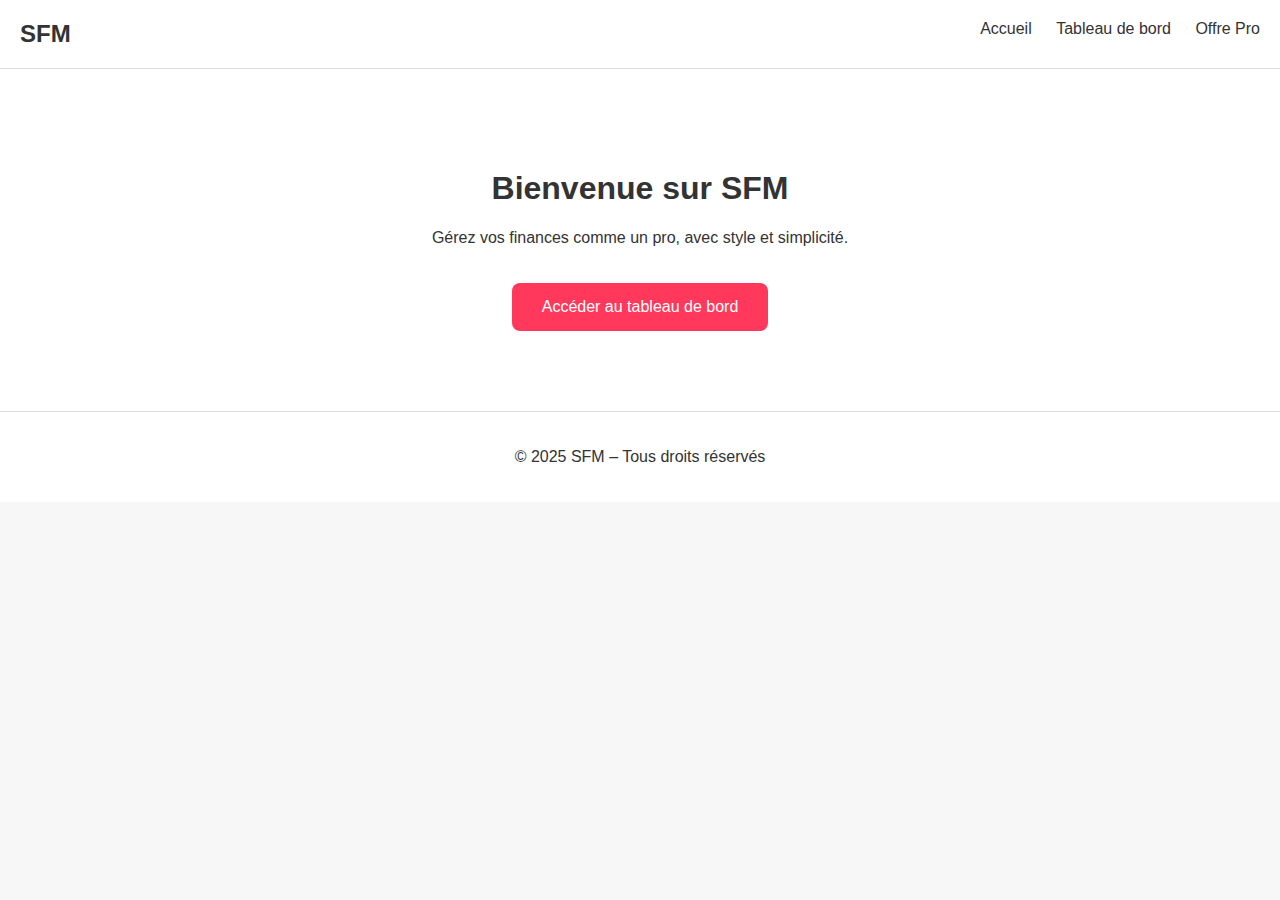
<file: index.html>
<!DOCTYPE html>
<html lang="fr">
<head>
  <meta charset="UTF-8" />
  <title>SFM – Songa Finance Manager</title>
  <meta name="viewport" content="width=device-width, initial-scale=1.0"/>
  <link rel="stylesheet" href="style.css" />
</head>
<body>
  <header class="header">
    <div class="logo">SFM</div>
    <nav class="nav">
      <a href="index.html">Accueil</a>
      <a href="dashboard.html">Tableau de bord</a>
      <a href="pricing.html">Offre Pro</a>
    </nav>
  </header>

  <section class="hero">
    <h1>Bienvenue sur SFM</h1>
    <p>Gérez vos finances comme un pro, avec style et simplicité.</p>
    <a href="dashboard.html" class="cta-btn">Accéder au tableau de bord</a>
  </section>

  <footer class="footer">
    <p>&copy; 2025 SFM – Tous droits réservés</p>
  </footer>
</body>
</html>
</file>
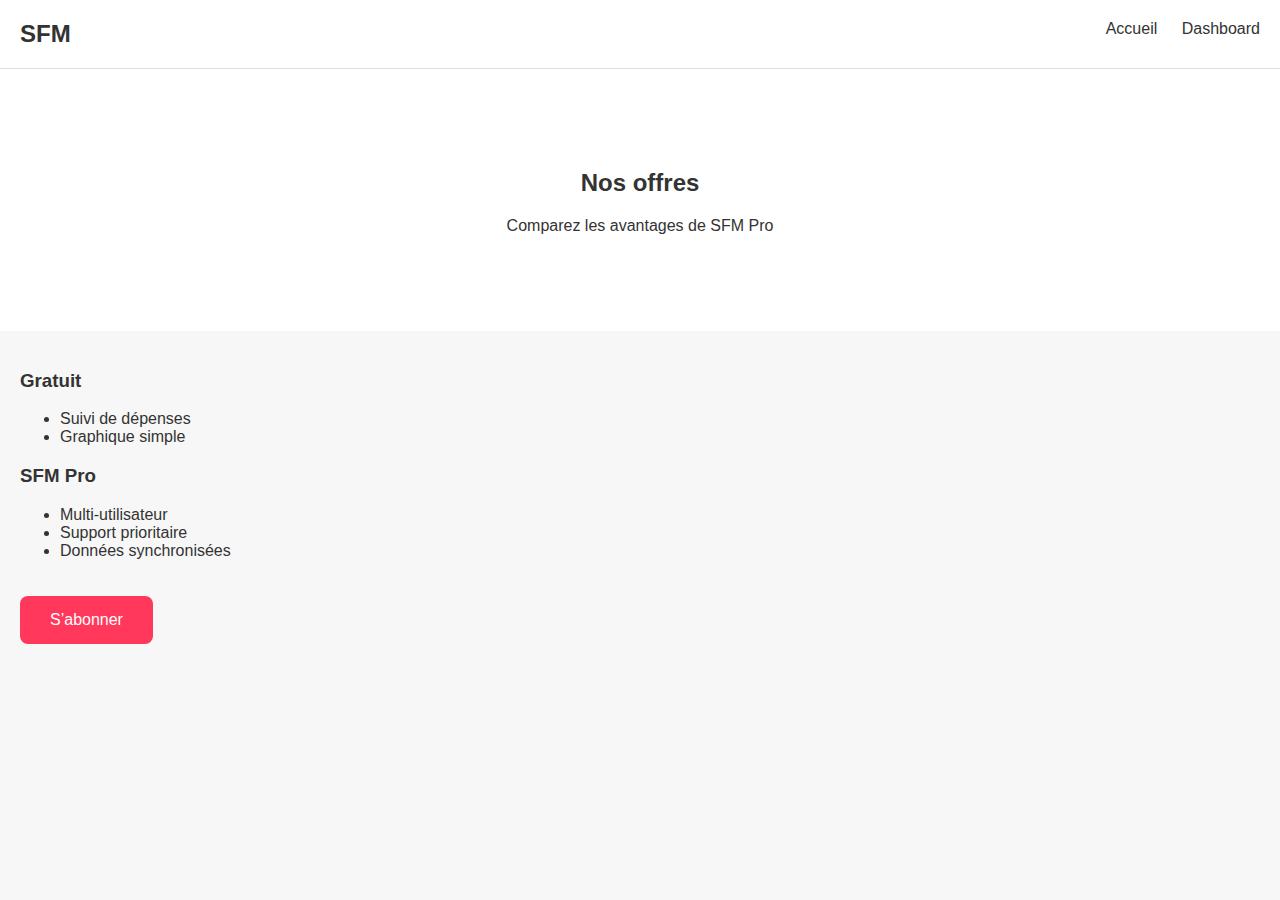
<file: pricing.html>
<!DOCTYPE html>
<html lang="fr">
<head>
  <meta charset="UTF-8">
  <title>Offres SFM</title>
  <link rel="stylesheet" href="style.css" />
</head>
<body>
  <header class="header">
    <div class="logo">SFM</div>
    <nav class="nav">
      <a href="index.html">Accueil</a>
      <a href="dashboard.html">Dashboard</a>
    </nav>
  </header>

  <section class="hero">
    <h2>Nos offres</h2>
    <p>Comparez les avantages de SFM Pro</p>
  </section>

  <section style="padding: 20px;">
    <div>
      <h3>Gratuit</h3>
      <ul>
        <li>Suivi de dépenses</li>
        <li>Graphique simple</li>
      </ul>
    </div>
    <div>
      <h3>SFM Pro</h3>
      <ul>
        <li>Multi-utilisateur</li>
        <li>Support prioritaire</li>
        <li>Données synchronisées</li>
      </ul>
      <a href="#" class="cta-btn">S’abonner</a>
    </div>
  </section>
</body>
</html>
</file>
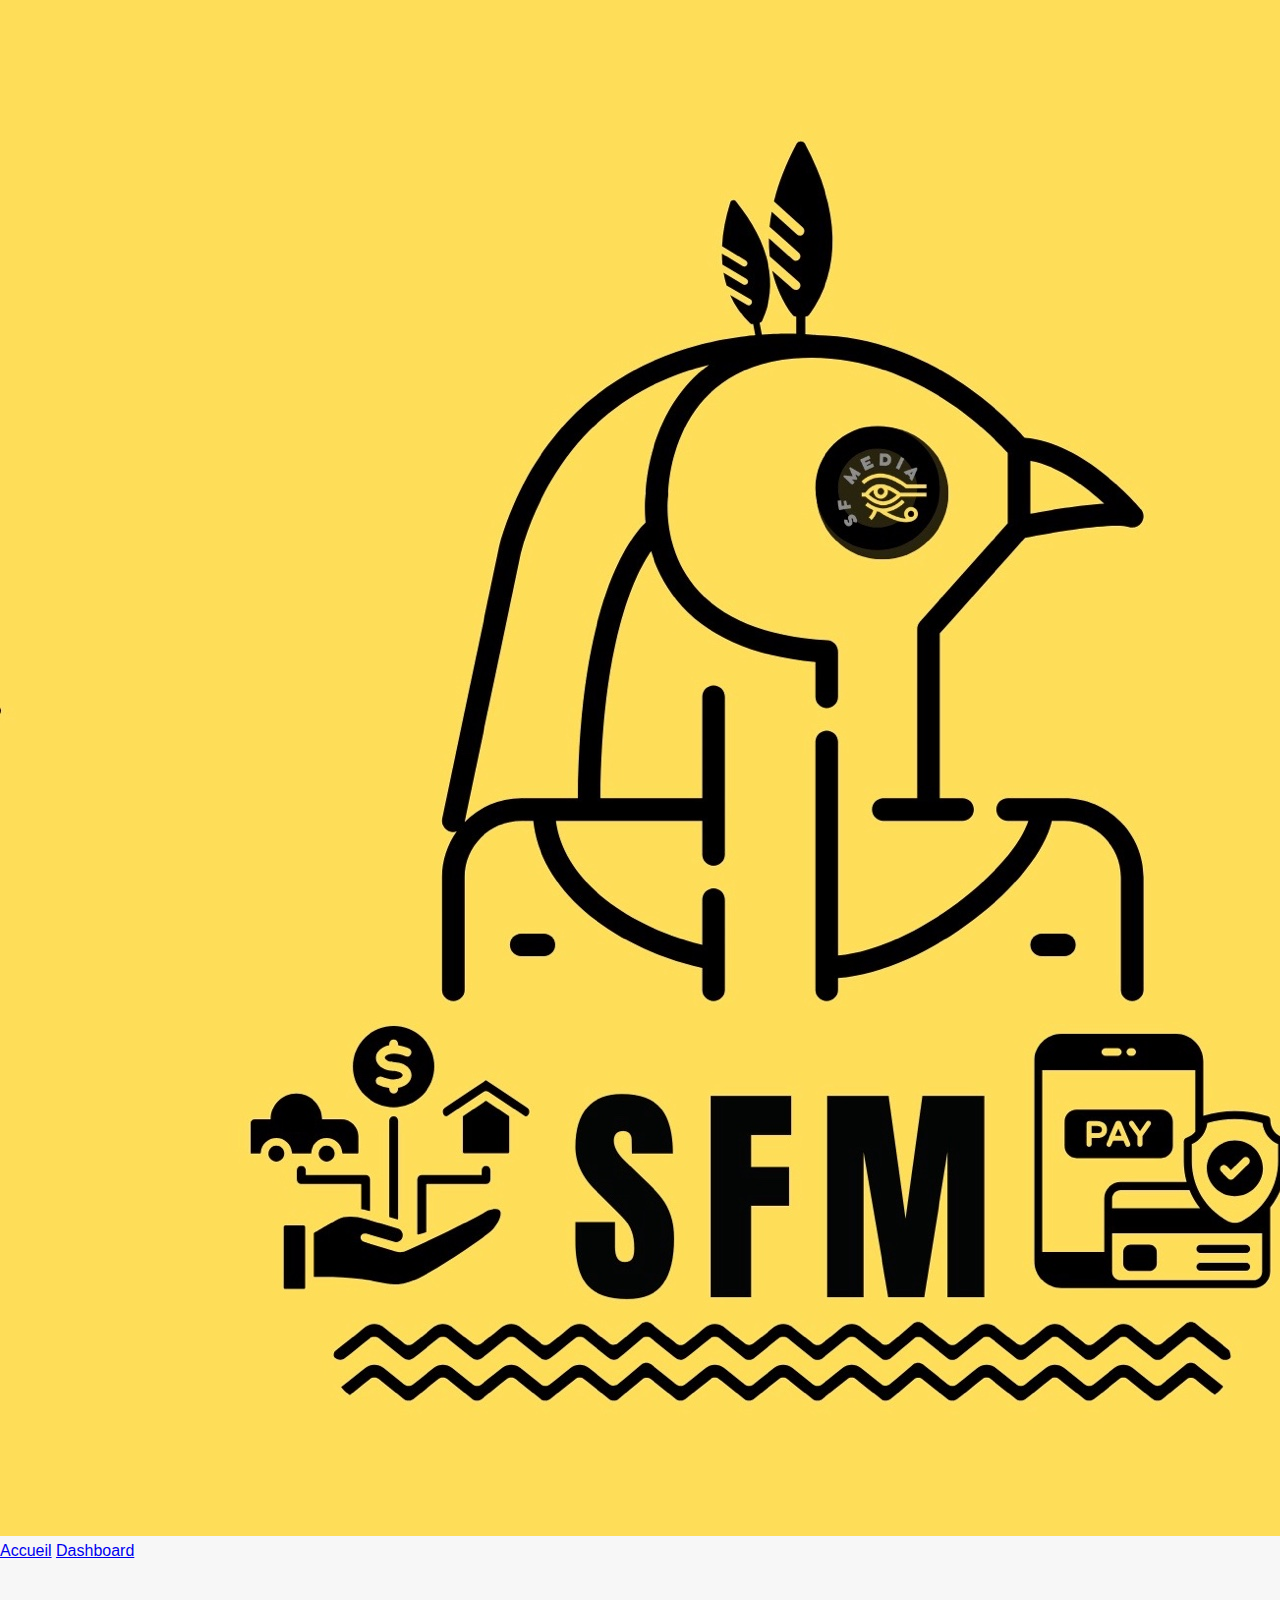
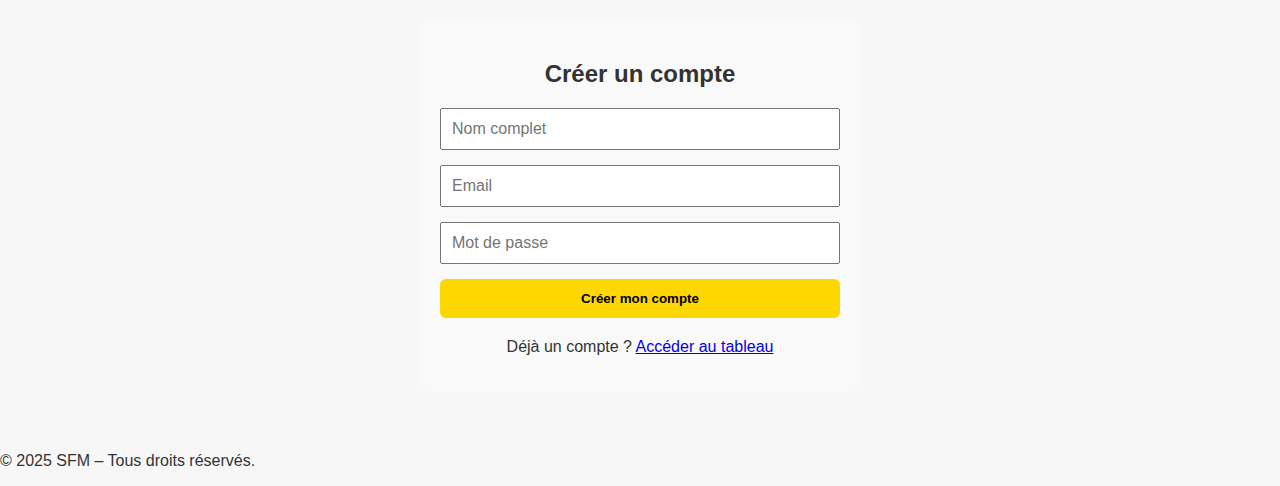
<file: register.html>
<!DOCTYPE html>
<html lang="fr">
<head>
  <meta charset="UTF-8" />
  <meta name="viewport" content="width=device-width, initial-scale=1.0"/>
  <title>Créer un compte – SFM</title>
  <link rel="stylesheet" href="style.css" />
  <link href="https://fonts.googleapis.com/css2?family=Poppins:wght@400;600&display=swap" rel="stylesheet">
</head>
<body>
  <header class="site-header">
    <div class="logo"><img src="sfm-logo.jpeg" alt="SFM Logo" class="logo-img"></div>
    <nav class="main-nav">
      <a href="index.html">Accueil</a>
      <a href="dashboard.html">Dashboard</a>
    </nav>
  </header>

  <main style="max-width: 400px; margin: 60px auto; padding: 20px; background:#f9f9f9; border-radius: 10px; text-align: center;">
    <h2>Créer un compte</h2>
    <form style="display: flex; flex-direction: column; gap: 15px; margin-top: 20px;">
      <input type="text" placeholder="Nom complet" required style="padding: 10px; font-size: 1rem;">
      <input type="email" placeholder="Email" required style="padding: 10px; font-size: 1rem;">
      <input type="password" placeholder="Mot de passe" required style="padding: 10px; font-size: 1rem;">
      <button type="submit" style="background-color: #FFD700; color: #000; border: none; padding: 12px; font-weight: bold; cursor: pointer; border-radius: 6px;">
        Créer mon compte
      </button>
    </form>
    <p style="margin-top: 20px;">Déjà un compte ? <a href="dashboard.html">Accéder au tableau</a></p>
  </main>

  <footer class="site-footer" style="margin-top:60px;">
    <p>&copy; 2025 SFM – Tous droits réservés.</p>
  </footer>
</body>
</html>
</file>
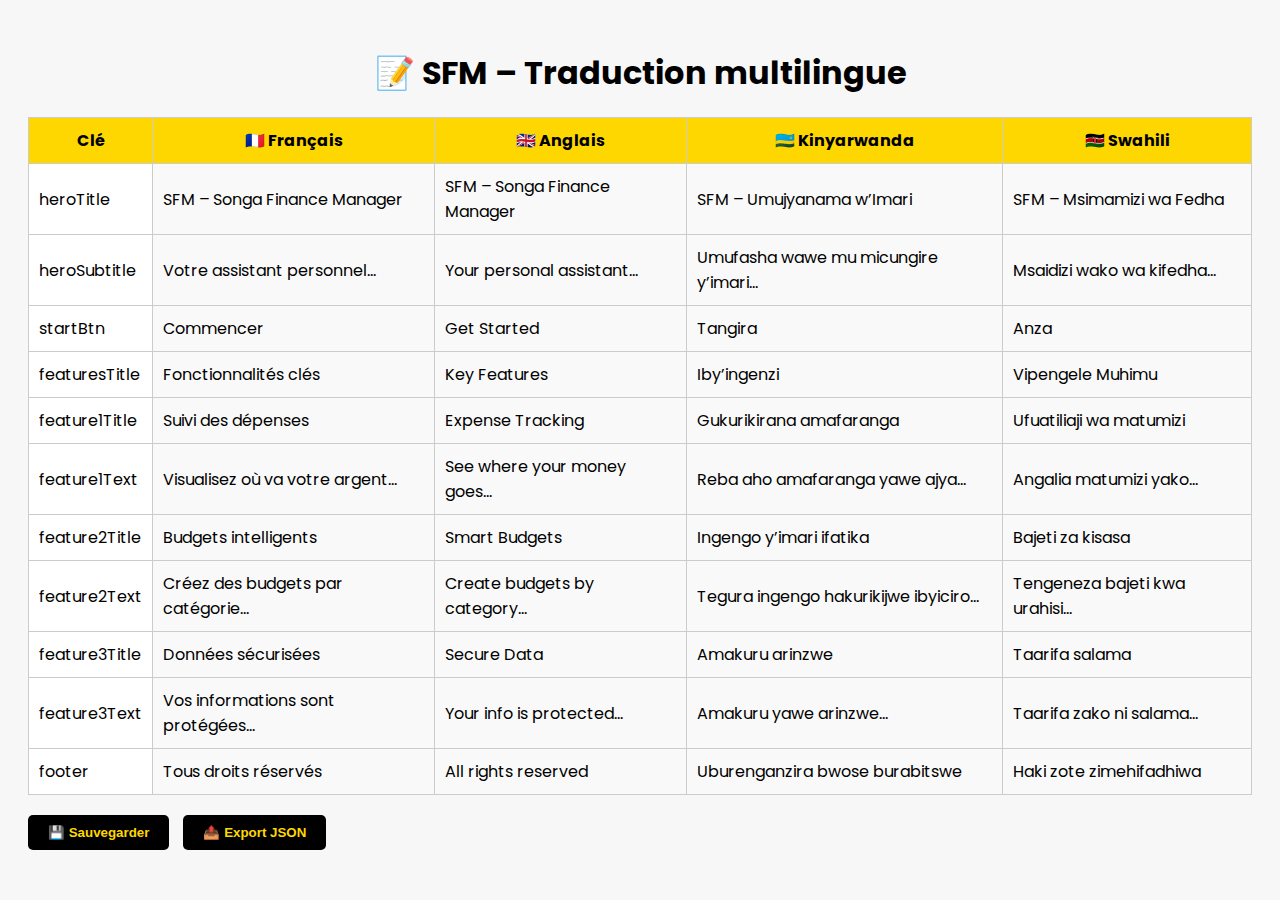
<file: translations.html>
<!DOCTYPE html>
<html lang="fr">
<head>
  <meta charset="UTF-8" />
  <meta name="viewport" content="width=device-width, initial-scale=1.0"/>
  <title>SFM - Éditeur de Traductions</title>
  <link href="https://fonts.googleapis.com/css2?family=Poppins:wght@400;600&display=swap" rel="stylesheet">
  <style>
    body {
      font-family: 'Poppins', sans-serif;
      padding: 20px;
      background: #f7f7f7;
    }
    h1 {
      text-align: center;
      margin-bottom: 20px;
    }
    table {
      width: 100%;
      border-collapse: collapse;
      background: white;
      margin-bottom: 20px;
    }
    th, td {
      border: 1px solid #ccc;
      padding: 10px;
    }
    th {
      background: #FFD700;
      color: #000;
    }
    td[contenteditable="true"] {
      background-color: #f9f9f9;
    }
    button {
      margin-right: 10px;
      padding: 10px 20px;
      font-weight: bold;
      border: none;
      background: #000;
      color: #FFD700;
      border-radius: 5px;
      cursor: pointer;
    }
    button:hover {
      background: #222;
    }
  </style>
</head>
<body>
  <h1>📝 SFM – Traduction multilingue</h1>
  <table id="translation-table">
    <thead>
      <tr>
        <th>Clé</th>
        <th>🇫🇷 Français</th>
        <th>🇬🇧 Anglais</th>
        <th>🇷🇼 Kinyarwanda</th>
        <th>🇰🇪 Swahili</th>
      </tr>
    </thead>
    <tbody></tbody>
  </table>
  <button onclick="saveTranslations()">💾 Sauvegarder</button>
  <button onclick="exportJSON()">📤 Export JSON</button>

  <script>
    const defaultTranslations = {
      heroTitle: ["SFM – Songa Finance Manager", "SFM – Songa Finance Manager", "SFM – Umujyanama w’Imari", "SFM – Msimamizi wa Fedha"],
      heroSubtitle: ["Votre assistant personnel...", "Your personal assistant...", "Umufasha wawe mu micungire y’imari...", "Msaidizi wako wa kifedha..."],
      startBtn: ["Commencer", "Get Started", "Tangira", "Anza"],
      featuresTitle: ["Fonctionnalités clés", "Key Features", "Iby’ingenzi", "Vipengele Muhimu"],
      feature1Title: ["Suivi des dépenses", "Expense Tracking", "Gukurikirana amafaranga", "Ufuatiliaji wa matumizi"],
      feature1Text: ["Visualisez où va votre argent...", "See where your money goes...", "Reba aho amafaranga yawe ajya...", "Angalia matumizi yako..."],
      feature2Title: ["Budgets intelligents", "Smart Budgets", "Ingengo y’imari ifatika", "Bajeti za kisasa"],
      feature2Text: ["Créez des budgets par catégorie...", "Create budgets by category...", "Tegura ingengo hakurikijwe ibyiciro...", "Tengeneza bajeti kwa urahisi..."],
      feature3Title: ["Données sécurisées", "Secure Data", "Amakuru arinzwe", "Taarifa salama"],
      feature3Text: ["Vos informations sont protégées...", "Your info is protected...", "Amakuru yawe arinzwe...", "Taarifa zako ni salama..."],
      footer: ["Tous droits réservés", "All rights reserved", "Uburenganzira bwose burabitswe", "Haki zote zimehifadhiwa"]
    };

    const tableBody = document.querySelector("#translation-table tbody");

    function loadTranslations() {
      const stored = JSON.parse(localStorage.getItem("sfm_translations") || "null") || defaultTranslations;
      for (let key in stored) {
        const row = document.createElement("tr");
        row.innerHTML = `
          <td>${key}</td>
          <td contenteditable="true">${stored[key][0]}</td>
          <td contenteditable="true">${stored[key][1]}</td>
          <td contenteditable="true">${stored[key][2]}</td>
          <td contenteditable="true">${stored[key][3]}</td>
        `;
        tableBody.appendChild(row);
      }
    }

    function saveTranslations() {
      const rows = tableBody.querySelectorAll("tr");
      const result = {};
      rows.forEach(row => {
        const cells = row.querySelectorAll("td");
        const key = cells[0].textContent.trim();
        const fr = cells[1].textContent.trim();
        const en = cells[2].textContent.trim();
        const rw = cells[3].textContent.trim();
        const sw = cells[4].textContent.trim();
        result[key] = [fr, en, rw, sw];
      });
      localStorage.setItem("sfm_translations", JSON.stringify(result));
      alert("✅ Traductions sauvegardées !");
    }

    function exportJSON() {
      const data = localStorage.getItem("sfm_translations");
      const blob = new Blob([data], { type: "application/json" });
      const link = document.createElement("a");
      link.href = URL.createObjectURL(blob);
      link.download = "sfm_translations.json";
      link.click();
    }

    loadTranslations();
  </script>
</body>
</html>
</file>
<file: style.css>
body {
  font-family: 'Helvetica Neue', sans-serif;
  margin: 0;
  background: #f7f7f7;
  color: #333;
}
.header {
  background: #fff;
  padding: 20px;
  display: flex;
  justify-content: space-between;
  border-bottom: 1px solid #ddd;
}
.logo {
  font-size: 1.5em;
  font-weight: bold;
}
.nav a {
  margin-left: 20px;
  text-decoration: none;
  color: #333;
  font-weight: 500;
}
.hero {
  padding: 80px 20px;
  text-align: center;
  background: #fff;
}
.cta-btn {
  display: inline-block;
  margin-top: 20px;
  padding: 15px 30px;
  background: #FF385C;
  color: white;
  text-decoration: none;
  border-radius: 8px;
}
.footer {
  text-align: center;
  padding: 20px;
  background: #fff;
  border-top: 1px solid #ddd;
}
</file>
